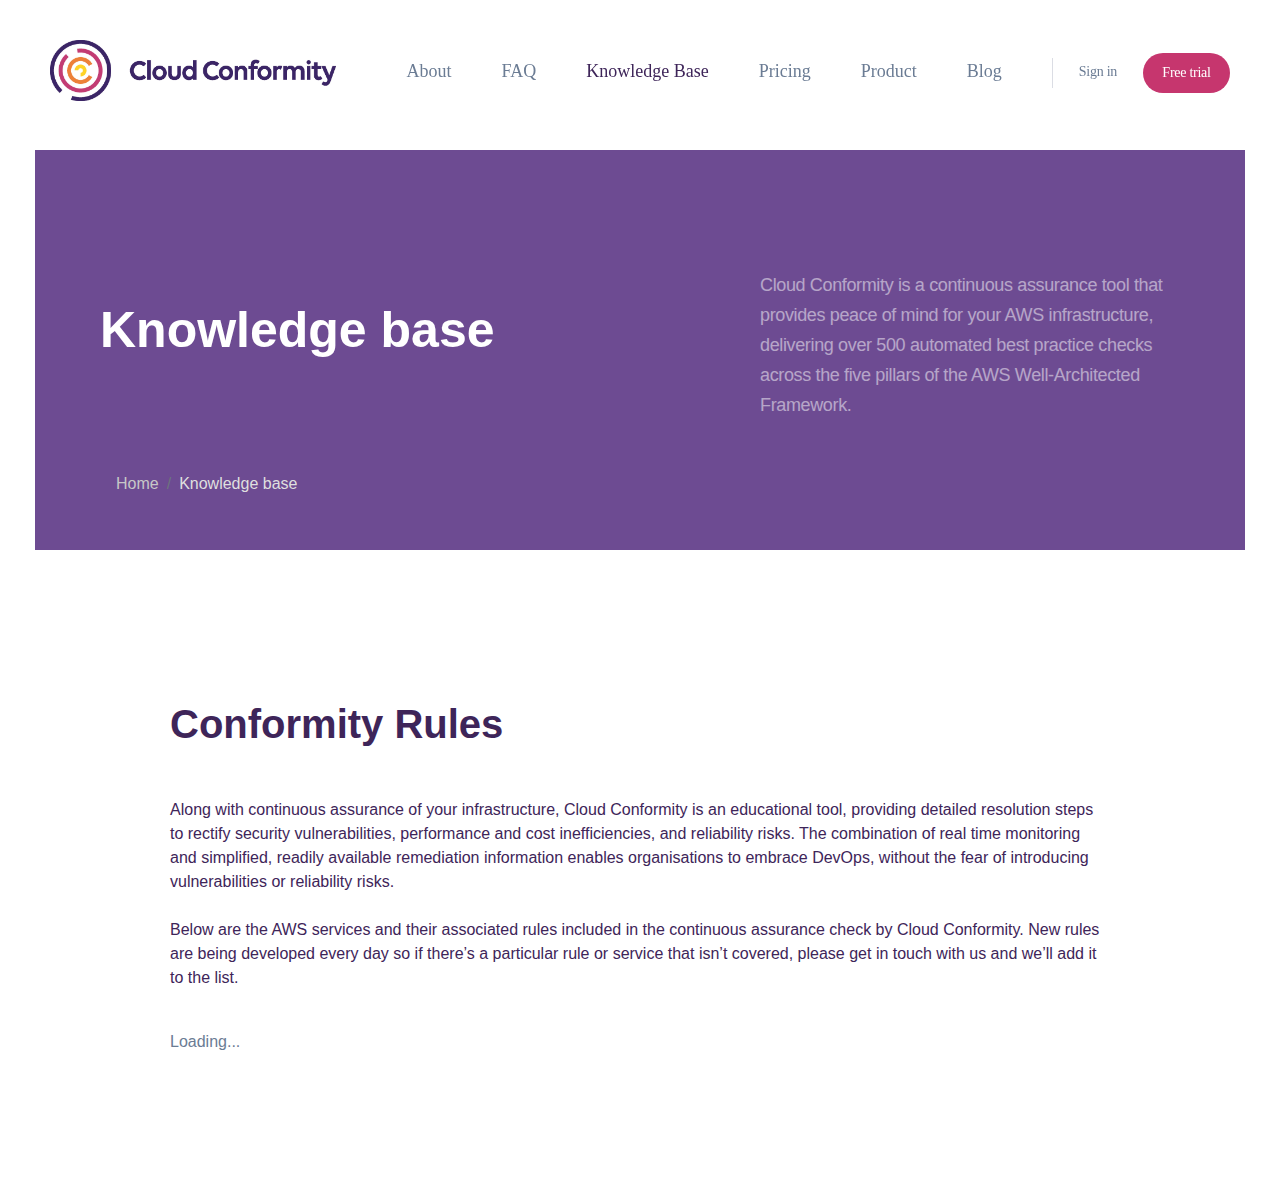
<file: index.html>
<!DOCTYPE html>
<html lang="en">
  <head>
    <meta charset="utf-8" />
    <title>CloudConformity</title>
    <link
      rel="stylesheet"
      href="https://stackpath.bootstrapcdn.com/bootstrap/4.3.1/css/bootstrap.min.css"
      integrity="sha384-ggOyR0iXCbMQv3Xipma34MD+dH/1fQ784/j6cY/iJTQUOhcWr7x9JvoRxT2MZw1T"
      crossorigin="anonymous"
    />
    <script src="https://ajax.googleapis.com/ajax/libs/jquery/3.4.1/jquery.min.js"></script>

    <link rel="stylesheet" href="style.css" />
  </head>

  <body>

    <header>
        <div id="logo"> 
          <a href="https://www.cloudconformity.com" title="Cloud Conformity Homepage"/> 
        </div>

        <nav> 
            <ul> 
              <li> <a href="https://www.cloudconformity.com/about-us.html" title="About">About</a> </li> 
              <li> <a href="https://www.cloudconformity.com/frequently-asked-questions.html" title="FAQ">FAQ</a> </li> 
              <li> <a class="active" href="/" title="Knowledge Base">Knowledge Base</a> </li> 
              <li> <a href="https://www.cloudconformity.com/pricing.html" title="Pricing">Pricing</a> </li> 
              <li> <a href="https://www.cloudconformity.com/product.html" title="Product">Product</a> </li> 
              <li> <a href="https://www.cloudconformity.com/blog/" title="Blog">Blog</a> </li> 
            </ul> 
            <div id="reg-log"> 
              <a href="https://www.cloudconformity.com/sign-in.html" title="Existing user's sign in page">Sign in</a> 
              <a href="https://www.cloudconformity.com/sign-up.html" title="Sign Up">Free trial</a> 
            </div> 
        </nav>
    </header>

    <section class="container banner">
      <div class="row banner-background">
        <div class="col-sm">
            <h1 class="banner-title">Knowledge base</h1> 

            <ol class="breadcrumb">
              <li class="breadcrumb-item"><a href="https://www.cloudconformity.com">Home</a></li>
              <li class="breadcrumb-item active" aria-current="page">Knowledge base</li>
            </ol>
        </div>
        
        <div class="col-sm">
          <div class="banner-text">
            <p>Cloud Conformity is a continuous assurance tool that provides peace of mind for your AWS infrastructure, delivering over 500 automated best practice checks across the five pillars of the AWS Well-Architected Framework.</p> 
          </div> 
        </div>
      </div> 
    </section>

    <div class="container" id="res">
      <div class="row intro">
        <div class="col-lg">
          <h2>Conformity Rules</h2>
          <p>Along with continuous assurance of your infrastructure, Cloud Conformity is an educational tool, providing detailed resolution steps to rectify security vulnerabilities, performance and cost inefficiencies, and reliability risks. The combination of real time monitoring and simplified, readily available remediation information enables organisations to embrace DevOps, without the fear of introducing vulnerabilities or reliability risks. <br/><br/>
          Below are the AWS services and their associated rules included in the continuous assurance check by Cloud Conformity. New rules are being developed every day so if there’s a particular rule or service that isn’t covered, please get in touch with us and we’ll add it to the list.</p>
          <br/>
          <span id="loading">Loading...</span>
        </div>
      </div>
      <div class="row"/>
    </div>

    <script src="js/JSONLoader.js"></script>
    <script src="js/Scroll.js"></script>
  </body>
</html>
</file>
<file: style.css>
body {
  font-family: 'Roboto', Helvetica, sans-serif;
  font-size: 16px;
  font-weight: 400;
  color: #6b7c94;
  margin: 0;
  padding: 0;
  cursor: default;
  overflow-x: hidden;
  background-color: #fff;
}

.container {
  padding: 50px;
}

.banner {
  margin-top: 100px;
  max-width: 100%;
}

.banner-background {
  background-color: #6d4b92;
  height: 400px;
}

.banner-title {
  margin-top: 150px;
  margin-left: 50px;
  color: white;
  font-weight: bold;
  font-size: 50px;
}

.banner-text {
  margin: 115px 50px 0 100px;
  font-size: 18px;
  line-height: 30px;
  letter-spacing: -0.02em;
  opacity: 0.5;
  color: #fff;
}

.banner-text p {
  padding: 5px;
}

.breadcrumb {
  margin-left: 50px;
  margin-top: 100px;
  background-color: transparent;
  cursor: pointer;
}

.breadcrumb a,
.breadcrumb a:hover {
  color: rgb(199, 199, 199);
  text-decoration: none;
}

.breadcrumb-item.active,
.breadcrumb a:hover,
.breadcrumb-item.active:hover {
  color: rgb(223, 223, 223);
}

.intro {
  margin-bottom: 50px;
  padding: 50px;
}

.intro h2 {
  margin-bottom: 50px;
}

.intro p {
  color: #3e2559;
}

h2,
h3 {
  color: #3e2559;
}

h2 {
  font-size: 40px;
  font-weight: bold;
}

span {
  text-align: center;
}

h3 {
  font-size: 32px;
  text-decoration: underline;
  margin-top: 25px;
  margin-bottom: 10px;
}

header {
  width: 100%;
  height: 140px;
  display: block;
  position: fixed;
  top: 0;
  left: 0;
  z-index: 99;
  background: #fff;
  -webkit-transition: all 0.18s linear;
  -moz-transition: all 0.18s linear;
  -ms-transition: all 0.18s linear;
  -o-transition: all 0.18s linear;
  transition: all 0.18s linear;
}

header.scroll {
  height: 90px;
  background: rgba(255, 255, 255, 0.96);
  -webkit-box-shadow: 0 2px 24px rgba(0, 0, 0, 0.12);
  -moz-box-shadow: 0 2px 24px rgba(0, 0, 0, 0.12);
  box-shadow: 0 2px 24px rgba(0, 0, 0, 0.12);
}

header #logo {
  width: 300px;
  height: 61px;
  float: left;
  position: relative;
  overflow: hidden;
  border: none;
  margin: 40px 0 0 50px;
  background: url('./images/cc.jpeg') no-repeat 0 50%;
  background-size: auto 100%;
  -webkit-transition: all 0.18s linear;
  -moz-transition: all 0.18s linear;
  -ms-transition: all 0.18s linear;
  -o-transition: all 0.18s linear;
  transition: all 0.18s linear;
}

header #logo a {
  width: 281px;
  height: 100%;
  position: absolute;
  top: 0;
  left: 0;
  z-index: 2;
}

header #logo img {
  width: 0;
  height: 0;
  visibility: hidden;
}

header.scroll #logo {
  width: 281px;
  height: 55px;
  margin: 17px 0 0 50px;
}

header.scroll #logo a {
  width: 255px;
}

nav {
  position: fixed;
  -webkit-transform: translateZ(0);
  top: 0;
  right: 0;
  overflow: hidden;
  z-index: 101;
  margin: 53px 50px 0 0;
  font-family: 'Volte-Medium';
  -webkit-transition: all 0.18s linear;
  -moz-transition: all 0.18s linear;
  -ms-transition: all 0.18s linear;
  -o-transition: all 0.18s linear;
  transition: all 0.18s linear;
}

header.scroll nav {
  margin: 30px 50px 0 0;
}

nav ul {
  height: 30px;
  float: left;
  position: relative;
  margin-top: 5px;
  border-right: 1px solid #dbdde4;
}

nav li {
  float: left;
  margin-right: 50px;
}

nav li a {
  color: #6b7c94;
  font-size: 18px;
  text-decoration: none;
  -webkit-user-select: none;
  -moz-user-select: none;
  user-select: none;
  -webkit-transition: all 0.18s linear;
  -moz-transition: all 0.18s linear;
  -ms-transition: all 0.18s linear;
  -o-transition: all 0.18s linear;
  transition: all 0.18s linear;
}

nav li a:active,
nav li a:hover,
.active {
  color: #3e2559;
  text-decoration: none;
}

nav #reg-log {
  float: left;
}

nav #reg-log a {
  float: left;
  position: relative;
  z-index: 10;
  color: #6b7c94;
  font-size: 14px;
  letter-spacing: -0.019em;
  text-decoration: none;
  -webkit-user-select: none;
  -moz-user-select: none;
  user-select: none;
  -webkit-transition: all 0.18s linear;
  -moz-transition: all 0.18s linear;
  -ms-transition: all 0.18s linear;
  -o-transition: all 0.18s linear;
  transition: all 0.18s linear;
}

nav #reg-log a:nth-child(1) {
  margin: 8px 26px 0 26px;
  padding: 4;
}

nav #reg-log a:nth-child(1):hover {
  color: #3e2559;
}

nav #reg-log a:nth-child(2) {
  width: 87px;
  height: 40px;
  text-align: center;
  line-height: 40px;
  color: #fff;
  background: #c6366e;
  -webkit-border-radius: 20px;
  -moz-border-radius: 20px;
  border-radius: 20px;
}

nav #reg-log a:nth-child(2):hover {
  background: #3e2559;
}

.container ul {
  padding-left: 0;
}

li {
  list-style-type: none;
}

.servicesList li,
.servicesList a {
  padding: 3px;
  color: #6b7c94;
  text-decoration: underline;
  cursor: pointer;
}
</file>
